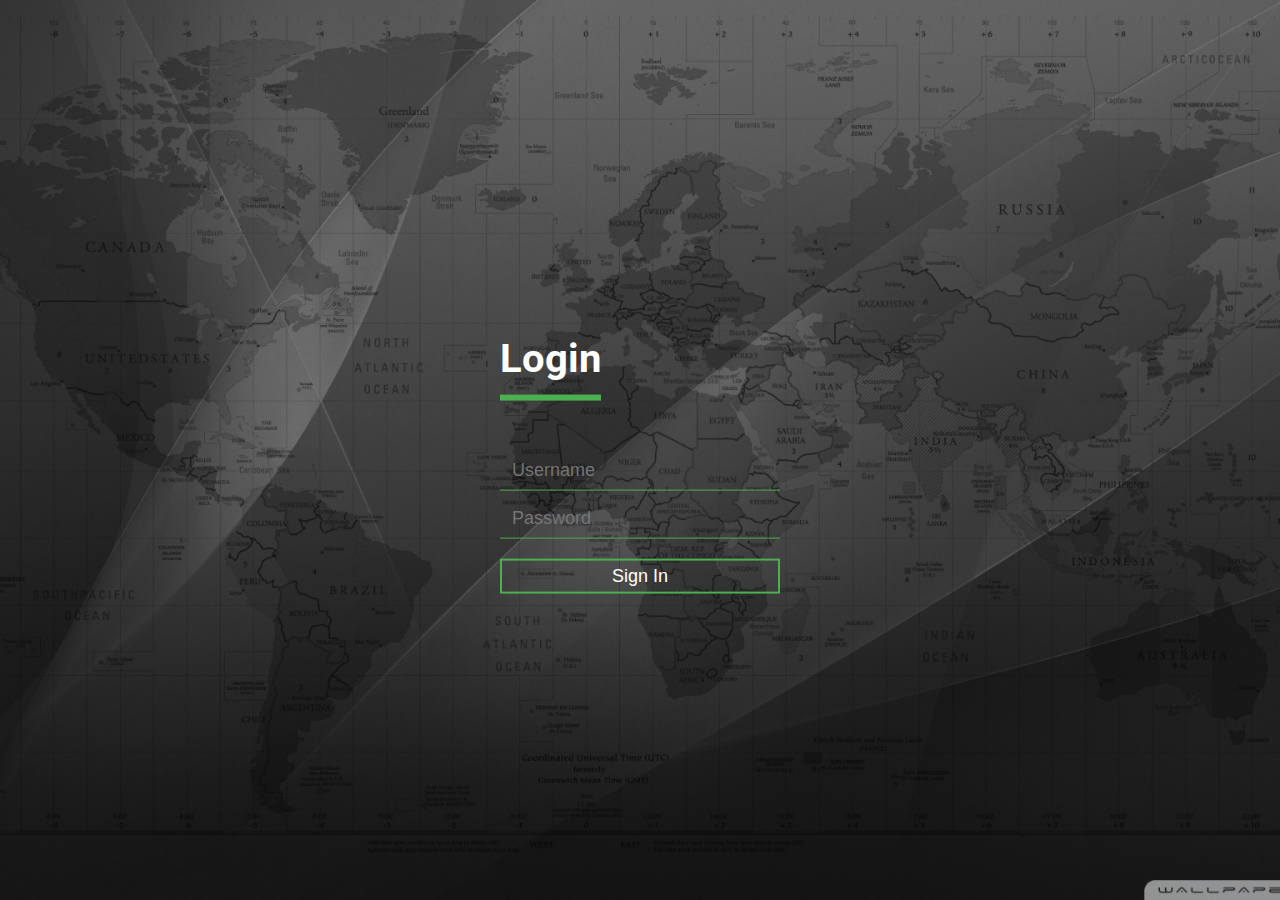
<file: index.html>
<!DOCTYPE html>
<html lang="en">
  <head>
    <meta charset="UTF-8" />
    <meta name="viewport" content="width=device-width, initial-scale=1.0" />
    <link
      href="https://fonts.googleapis.com/css2?family=Roboto:wght@100;300;400;500;700&display=swap"
      rel="stylesheet"
    />

    <link rel="stylesheet" href="Src/Styles/login.css" />
    <title>Login</title>
  </head>
  <body>
    <div class="login-box">
      <h1>Login</h1>
      <div class="textbox">
        <input type="text" placeholder="Username" class="loginInput" />
      </div>
      <div class="login-alert"></div>

      <div class="textbox">
        <input type="password" placeholder="Password" class="passInput" />
      </div>
      <div class="pass-alert"></div>
      <a href="countries.html"
        ><input class="btn" type="button" value="Sign In"
      /></a>
    </div>

    <script src="Src/script.js"></script>
  </body>
</html>
</file>
<file: Src/Styles/login.css>
body {
  margin: 0;
  padding: 0;
  height: 100vh;
  font-family: "Roboto", sans-serif;
  font-weight: 400;

  background: url(../Images/bg.jpg) no-repeat;
  background-size: cover;
  background-position: top;
}

.login-box {
  width: 280px;
  height: auto;
  position: absolute;
  top: 50%;
  left: 50%;
  transform: translate(-50%, -50%);
  color: #fff;
}

.login-box h1 {
  float: left;
  font-size: 40px;
  border-bottom: 6px solid #4caf50;
  margin-bottom: 50px;
  padding: 13px 0;
}

.textbox {
  width: 100%;
  overflow: hidden;
  font-size: 20px;
  padding: 8px 0;
  margin: 8px 0;
  border-bottom: 1px solid #4caf50;
}

.textbox i {
  width: 26px;
  float: left;
  text-align: center;
}

.textbox input {
  border: none;
  outline: none;
  background: none;
  color: white;
  font-size: 18px;
  width: 80%;
  float: left;
  margin: 0 10px;
}

.btn {
  width: 100%;
  background: none;
  border: 2px solid #4caf50;
  color: #fff;
  padding: 5px;
  font-size: 18px;
  cursor: pointer;
  margin: 12px 0;
}
</file>
